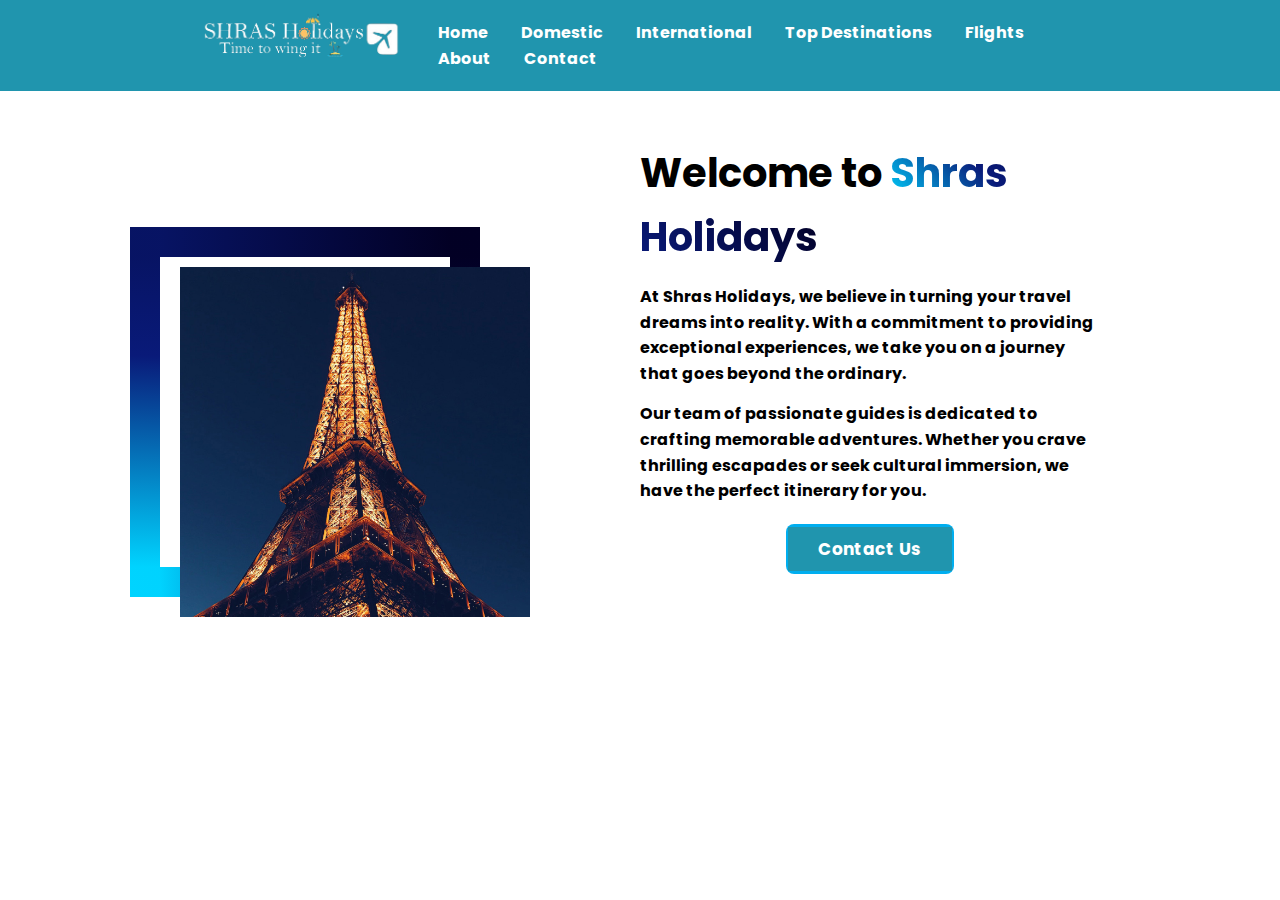
<file: about.html>
<!DOCTYPE html>
<html lang="en">
  <head>
    <meta charset="UTF-8" />
    <meta name="viewport" content="width=device-width, initial-scale=1.0" />
    <title>About Us</title>
    <link rel="stylesheet" href="/css/about.css">
 
  </head>
  <body>
    <header>
     <div class="logo"> <a href="#" class="brand"><img src="/img/logo-light.png" alt="logo" /></a></div>
      <div class="menu-btn"></div>
      <div class="navigation">
        <div class="navigation-items">
          <a href="/index.html" class="navigation-item">Home</a>
          <a href="/domestic.html" class="navigation-item">Domestic</a>
          <a href="/international.html" class="navigation-item">International</a>
          <a href="/top-dest.html" class="navigation-item">Top Destinations</a>
          <a href="/contact.html" class="navigation-item">Flights</a>
          <a href="#" class="navigation-item">About</a>
          <a href="/contact.html" class="navigation-item">Contact</a>
        </div>
      </div>
    </header>
    
    <div class="container">
      <div class="left-image">
        <div class="box"></div>
        <div class="image">
          <img src="img/tower.jpg" alt="Left Image" />
        </div>
      </div>
      <div class="content">
        <h2>Welcome to <span class="shras-holidays">Shras Holidays</span></h2>
          <p>
            At Shras Holidays, we believe in turning your travel dreams into
            reality. With a commitment to providing exceptional experiences, we
            take you on a journey that goes beyond the ordinary.
          </p>
          <p>
            Our team of passionate guides is dedicated to crafting memorable
            adventures. Whether you crave thrilling escapades or seek cultural
            immersion, we have the perfect itinerary for you.
          </p>
        <div class="btn-box">
          <div class="button">
            <button><a href="/contact.html" class="theme-btn btn-style-one">Contact Us</a></button>
          </div>
        </div>
      </div>
   
    </div>
    <script src="js/script.js"></script>
  </body>
</html>
</file>
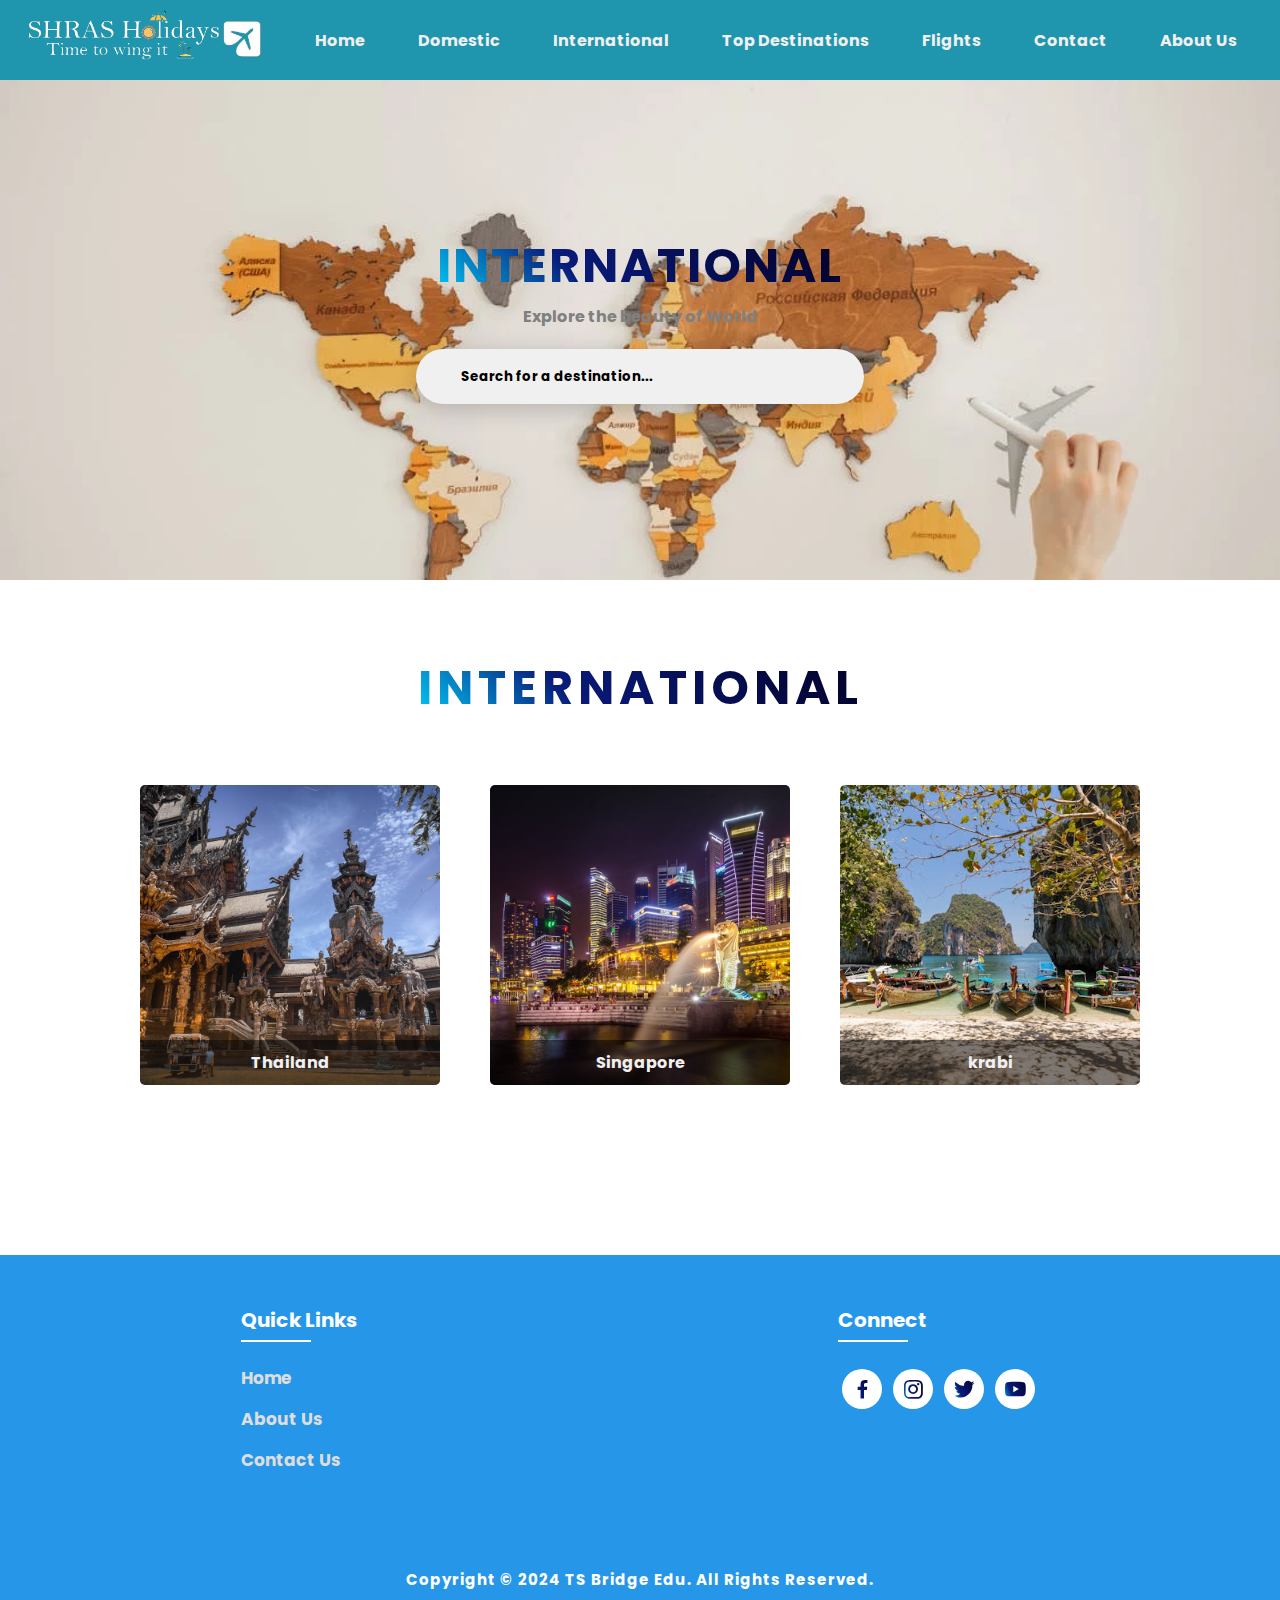
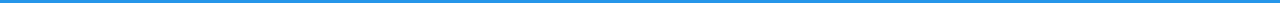
<file: international.html>
<!DOCTYPE html>
<html lang="en">
  <head>
    <meta charset="UTF-8" />
    <meta name="viewport" content="width=device-width, initial-scale=1.0" />
    <link
      rel="stylesheet"
      href="https://cdnjs.cloudflare.com/ajax/libs/font-awesome/6.5.1/css/all.min.css"
      integrity="sha512-DTOQO9RWCH3ppGqcWaEA1BIZOC6xxalwEsw9c2QQeAIftl+Vegovlnee1c9QX4TctnWMn13TZye+giMm8e2LwA=="
      crossorigin="anonymous"
      referrerpolicy="no-referrer"
    />
    <link rel="stylesheet"
    href="https://unpkg.com/boxicons@latest/css/boxicons.min.css">
    
    <link rel="stylesheet" href="/css/domestic.css" />

    <title>International</title>
  </head>
  <body class="scrollbar">
    <header>
      <div class="container">
        <div class="logo">
          <a href="/"><img src="/img/logo-light.png" /></a>
        </div>
        <div class="menu-btn"></div>
        <div class="navigation">
          <div class="nav-items">
            <ul>
              <li><a href="index.html">Home</a></li>
              <li><a href="domestic.html">Domestic</a></li>
              <li><a href="international.html">International</a></li>
              <li><a href="/#top-dest">Top Destinations</a></li>
              <li><a href="contact.html">Flights</a></li>

              <li><a href="contact.html">Contact</a></li>
              <li><a href="about.html">About Us</a></li>
            </ul>
          </div>
        </div>
      </div>
    </header>

    <section class="banner">
      <div class="banner-container">
        <div class="banner-image">
          <img style="height: 500px;" src="/images/international1.jpeg" alt="Domestic" />
        </div>
        <div class="banner-items">
          <div class="banner-content">
            <div class="h2"><h2>International</h2></div>
            <div class="p"><p>Explore the beauty of World</p></div>
          </div>
          <div class="search-form">
            <form action="">
              <div class="form-items">
                <input
                  type="text"
                  name="search"
                  id="search-bar"
                  placeholder="Search for a destination..."
                />
                <div class="dest-search">
                  <button type="submit" id="search-submit"><i class="fas fa-search"></i></button>
                </div>
              </div>
            </form>
          </div>
        </div>
      </div>
    </section>
    

    <section class="domestic-cards">
      <div class="cards-container">
        <div class="cards-heading">
          <h2>International</h2>
        </div>   
        <div class="cards">
         <div class="cards-space">
          <div class="card"><a href="shras-domestic.html?state=thailand"><img src="/images/international2.jpeg" alt="Marine Drive"/><div class="card-text">Thailand</div> </a> </div>
          <div class="card"> <a href="shras-domestic.html?state=singapore"><img src="/images/international4.jpeg" alt="Marine Drive"/><div class="card-text">Singapore</div> </a> </div>
          <div class="card"> <a href="shras-domestic.html?state=krabi"><img src="/images/international3.jpeg" alt="Marine Drive"/><div class="card-text">krabi</div> </a> </div>
        
        </div>
          
        
      </div>
    </section>

    <section class="footer">
      <div class="foot">
          <div class="footer-content">
              
              <div class="footlinks">
                  <h4>Quick Links</h4>
                  <ul>
                      <li><a href="./register.html">Home</a></li>
                      <li><a href="./about.html">About Us</a></li>
                      <li><a href="./contact.html">Contact Us</a></li>
                  </ul>
              </div>
  
              <div class="footlinks">
                  <h4>Connect</h4>
                  <div class="social">
                      <a href="https://www.facebook.com/SHRASHOLIDAYS/" target="_blank"><i class='bx bxl-facebook'></i></a>
                      <a href="#" target="_blank"><i class='bx bxl-instagram' ></i></a>
                      <a href="#" target="_blank"><i class='bx bxl-twitter' ></i></a>
                     
                      <a href="#" target="_blank"><i class='bx bxl-youtube' ></i></a>
                      
                     
                  </div>
              </div>
              
          </div>
      </div>
  
      <div class="end">
        <p><a href="https://tsbridgeedu.in/" class="" style="text-decoration: none; color: #ffffff; cursor: pointer;">Copyright © 2024 TS Bridge Edu. All Rights Reserved.</a></p>
      </div>
  </section>

    <script src="/js/domestic.js"></script>
    <script src="/js/script.js"></script>
    <script src="/js/international.js"></script>
  </body>
</html>
</file>
<file: css/about.css>
@import url("https://fonts.googleapis.com/css2?family=Montserrat:ital,wght@0,100..900;1,100..900&display=swap");
@import url('https://fonts.googleapis.com/css2?family=Barlow:ital,wght@0,100;0,200;0,300;0,400;0,500;0,600;0,700;0,800;0,900;1,100;1,200;1,300;1,400;1,500;1,600;1,700;1,800;1,900&display=swap');



@font-face {
  font-family: poppins;
  src: url(../font/Poppins-Bold.ttf);
}

body {
  font-family: 'Barlow', sans-serif;
  line-height: 1.6;
  margin: 0;
  padding: 0;
}

* {
  margin: 0;
  padding: 0;
  box-sizing: border-box;
  font-family: poppins, sans-serif;
}

header {
  background:#2095ae;
  color: #ffffff;
  top: 0;
  left: 0;
  width: 100%;
  display: flex;
  justify-content: space-between;
  align-items: center;
  padding: 5px 200px;
  transition: 0.5 ease;
}


.logo  {
  width: 250px;
  height: 100%;
  
}

.logo>a>img {
  width: 100%;
  height: 100%;
}


header .brand {
  color: #00aeef;
  color: #ffffff;
  font-size: 1.5em;
  font-weight: 700;
  text-transform: uppercase;
  text-decoration: none;
}

header .navigation {
  /* position: relative; */
}

header .navigation .navigation-items a {
  position: relative;
  color: #00aeef;
  color: #ffffff;

  /* color: black; */
  text-decoration: none;
  font-size: 1em;
  font-weight: 500;
  margin-left: 30px;
  transition: 0.5s ease;
}

header .navigation .navigation-items a:before {
  content: "";
  position: absolute;
  background: #00aeef;
  width: 0;
  height: 3px;
  bottom: 0;
  left: 0;
  transition: 0.5s ease;
  margin-top: 5px;
}

header .navigation .navigation-items a:hover:before {
  width: 100%;
}

.shras-holidays {
  background: linear-gradient(
    45deg,
    rgba(0, 212, 255, 1) 0%,
    rgba(9, 26, 121, 1) 35%,
    rgba(2, 0, 36, 1) 100%
  );
  -webkit-text-fill-color: transparent;
  -webkit-background-clip: text;
}
.shras-holidays p {
  letter-spacing: 2px;
}

/* CSS for ScrollBar */

.scrollbar::-webkit-scrollbar {
  width: 10px;
  background-color: transparent;
}

.scrollbar::-webkit-scrollbar-thumb {
  border-radius: 20px;
  background-color: transparent;
}

.scrollbar:hover::-webkit-scrollbar-thumb {
  border-radius: 20px;
  background: #6c6b6b;
}

.container {
  display: flex;
  align-items: center;
  justify-content: space-between;
  max-width: 1200px;
  margin: 50px 100px;
  padding: 0 80px;
  /* position: relative; */
}
.box {
  border: 30px solid transparent;
  border-image: linear-gradient(
      45deg,
      rgba(0, 212, 255, 1) 0%,
      rgba(9, 26, 121, 1) 35%,
      rgba(2, 0, 36, 1) 100%
    )
    1;
  position: absolute;
  left: -50px;
  top: -130px;
  width: 350px;
  height: 370px;
  z-index: -1;
}
.left-image {
  
  /* width: 100px; */
  flex: 0 0 45%;
  position: relative;
}
.image {
  width: 350px;
  height: 200px;
  position: absolute;
  top: -90px;
}
.image img {
  width: 100%;
}
.content {
  flex: 0 0 50%;
}

.content h3 {
  background:#2095ae;
}
.content h2 {
  font-size: 40px;
  margin-bottom: 15px;
}
.content h1 {
  font-family: "Font Awesome 5 Free";
  letter-spacing: 0.02em;
  font-weight: bold;
}
.content p {
  margin-bottom: 15px;
}

.btn-box {
  margin-top: 20px;
}
.btn-style-one {
  font-size: 17px;
  line-height: 30px;
  text-decoration: none;
  color: #ffffff;
  padding: 10px 30px;
  font-weight: 600;
  overflow: hidden;
  letter-spacing: 0.02em;
  background:#2095ae;

 
}

.btn-style-one:hover {
 background:#2095ae;
  color: #ffffff;
  text-decoration: none;
}
ul {
  list-style-type: none;
  padding: 0;
}
li {
  margin-bottom: 10px;
}
@media screen and (max-width: 600px) {
.container{
  flex-direction: column;
  /* overflow: hidden; */
}
.left-image .box{
  height: auto;
  height: 100px;
  width: 40%;
  border: 0px solid transparent;
}
.left-image .image{
  width: 100%;
}
.left-image{
  width: 300px;
  max-width: 300px;
  display: block;
  top: 100px;
}
.content{
  /* margin-top: 500px; */
  position: absolute;
  top: 500px;
  max-width: 300px;
}


}

@media (max-width: 1140px) {
  .box {
    width: 300px;
    height: 300px;
    
  } .image{
    width: 300px;
    height: 200px;
    
  }
  .container{
    display: flex;
    padding: 0;

  }
  .left-image {
    flex: 0 0 60%;
    margin: 0;
    padding: 0;
    }
   

  
  .content {
    /* max-width: 500px; */
    padding: 0;
    margin: 0;
    width: 400px;
  }
  header {
    padding: 12px 20px;
  }

  section {
    padding: 100px 20px;
  }

  .home .media-icons {
    right: 15px;
  }

  header .navigation {
    display: none;
  }

  header .navigation.active {
    position: fixed;
    width: 100%;
    height: 100vh;
    top: 0;
    left: 0;
    display: flex;
    justify-content: center;
    align-items: center;
    background: rgba(1, 1, 1, 0.5);
  }

  header .navigation.active .navigation-items {
    background: #fff;
    width: 600px;
    max-width: 600px;
    margin: 20px;
    padding: 40px;
    display: flex;
    flex-direction: column;
    align-items: center;
    border-radius: 5px;
    box-shadow: 0 5px 25px rgb(1 1 1 / 20%);
  }

  header .navigation .navigation-items a {
    color: #222;
    font-size: 1.2em;
    margin: 20px;
  }

  header .navigation .navigation-items a:before {
    background: #222;
    height: 5px;
  }

  .menu-btn {
    background: url("data:image/svg+xml,%3Csvg xmlns='http://www.w3.org/2000/svg' width='1.2em' height='1.2em' viewBox='0 0 24 24'%3E%3Cpath fill='none' stroke='white' stroke-linecap='round' stroke-linejoin='round' stroke-width='2' d='M4 6h16M7 12h13m-10 6h10'/%3E%3C/svg%3E")
      no-repeat;

    background-size: 30px;
    background-position: center;
    width: 40px;
    height: 40px;
    /* background-color: #fff; */
    cursor: pointer;
    transition: 0.3s ease;
  }

  .menu-btn.active {
    z-index: 999;
    background: url("data:image/svg+xml,%3Csvg xmlns='http://www.w3.org/2000/svg' width='1.2em' height='1.2em' viewBox='0 0 24 24'%3E%3Cpath fill='white' d='M21.29 4.12L16.7 8.71l1.59 1.59c.63.63.18 1.71-.71 1.71H13c-.55 0-1-.45-1-1v-4.6c0-.89 1.08-1.34 1.71-.71l1.59 1.59l4.59-4.59a.996.996 0 0 1 1.41 0c.38.4.38 1.03-.01 1.42M4.12 21.29l4.59-4.59l1.59 1.59c.63.63 1.71.18 1.71-.71V13c0-.55-.45-1-1-1h-4.6c-.89 0-1.34 1.08-.71 1.71l1.59 1.59l-4.59 4.59a.996.996 0 0 0 0 1.41c.4.38 1.03.38 1.42-.01'/%3E%3C/svg%3E")
      no-repeat;
    background-size: 25px;
    background-position: center;
    transition: 0.5s ease;
  }

}


.button {
  display: flex;
  justify-content: center;
}


.button button {
  background-color: #00aeef;
  border-radius: 8px;
  color: white;
  outline: none;
  border: none;
  padding: 10px 2px;
  transition: 0.3s ease;
}

.button button:hover {
  cursor: pointer;
  transform: scale(1.1);
}
</file>
<file: css/domestic.css>
@import url("https://fonts.googleapis.com/css2?family=Montserrat:ital,wght@0,100..900;1,100..900&display=swap");
@import url('https://fonts.googleapis.com/css2?family=Barlow:ital,wght@0,100;0,200;0,300;0,400;0,500;0,600;0,700;0,800;0,900;1,100;1,200;1,300;1,400;1,500;1,600;1,700;1,800;1,900&display=swap');


@font-face {
  font-family: poppins;
  src: url(../font/Poppins-Bold.ttf);
}

* {
  margin: 0;
  padding: 0;
  box-sizing: border-box;
  font-family: poppins, sans-serif;
}

header {
  background-color: #2095ae;
  color: #f0f0f0;
  padding: 0px;
}
.container {
  display: flex;
  align-items: center;
  justify-content: space-evenly;
  margin: 0 10px;
  overflow: hidden;
}

.logo  {
  width: 250px;
  height: 80px;
  
}

.logo>a>img {
  width: 100%;
  height: 100%;
}

.nav-items > ul > li {
  list-style: none;
  display: inline;
  margin: 0 20px;
  position: relative;
  color: #fff;

  font-weight: 500;
  margin-left: 30px;
  transition: 0.5s ease;
}

.nav-items > ul > li > a {
  text-decoration: none;
  color: #f0f0f0;
  transition: 0.3s;
  font-weight: 500;
}

.nav-items ul li:before {
  content: "";
  position: absolute;
  background: #fff;
  width: 0;
  height: 3px;
  bottom: 0;
  left: 0;
  transition: 0.5s ease;
  margin-top: 5px;
}

.nav-items ul li:hover:before {
  width: 100%;
}

.menu-btn {
  display: none;
}

.banner {
  overflow: hidden;
}

.banner-image {
  width: 100%;
  display: flex;
}

.banner-image img {
  width: 100%;
  height: 100%;
  object-fit: cover;
}

.banner-container {
  position: relative;
  display: flex;
}

.banner-items {
  position: absolute;
  /* top: 50px;
  left: 50; */
  top: 30%;
  left: 50%;
  width: 50%;
  transform: translateY(-50%);
  transform: translateX(-50%);
}

.banner-items:focus{
  box-shadow: #000;
}

.h2 {
  margin-bottom: 2px;
  display: flex;
  justify-content: center;
}

.h2 > h2 {
  font-size: 3em;
  font-weight: 700;
  background: linear-gradient(
    45deg,
    rgba(0, 212, 255, 1) 0%,
    rgba(9, 26, 121, 1) 35%,
    rgba(2, 0, 36, 1) 100%
  );
  -webkit-text-fill-color: transparent;
  -webkit-background-clip: text;

  text-transform: uppercase;
  letter-spacing: 2px;
}

.p {
  margin-bottom: 20px;

  display: flex;
  justify-content: center;
}

.p > p {
  font-weight: 500;
  color: gray;
}

.search-form {
  display: flex;

  justify-content: center;
  align-items: center;
  margin-top: 20px;
  
}
form {
  display: flex;
  align-items: center;
  justify-content: center;
  width: 70%;
  background: #f0f0f0;
  padding: 15px;
  border-radius: 35px;
  box-shadow: 0 5px 25px rgb(1 1 1 / 20%);
}

.form-items {
  display: flex;
  justify-content: space-between;
  align-items: center;
  width: 100%;
}

.form-items > input {
  outline: none;
  border: none;
  /* padding: 10px; */
  background: none;
  margin-left: 30px;
}

.form-items > input::placeholder {
  color: #000;
  font-weight: 500;
}

.dest-search > button {
  outline: none;
  border: none;
  background: none;
  margin-right: 5px;
  color: #000;
  cursor: pointer;
}

.cards-heading h2 {
  font-size: 3em;
  font-weight: 900;
  text-transform: uppercase;
  letter-spacing: 5px;
  line-height: 75px;
  margin-bottom: 40px;
  background: linear-gradient(
    45deg,
    rgba(0, 212, 255, 1) 0%,
    rgba(9, 26, 121, 1) 35%,
    rgba(2, 0, 36, 1) 100%
  );
  -webkit-text-fill-color: transparent;
  -webkit-background-clip: text;
}



.domestic-cards {
  display: flex;
  justify-content: center;
  align-items: center;
  /* margin: 70px 40px; */
  width: 100%;
}

.cards-container {
  display: flex;
  flex-direction: column;
  justify-content: center;
  align-items: center;
  margin: 70px 70px;
  width: 100%;
}

.cards-heading {
  display: flex;
  justify-content: center;
  align-items: center;
  width: 100%;
}
.cards {
  display: flex;
  flex-wrap: wrap;
  /* overflow-x: auto; */
}

.cards-space {
  display: flex;
  flex-wrap: wrap;
  gap: 10px;
  justify-content: center;

}

.card {
  width: 300px; 
  height: 300px; 
  box-sizing: border-box;
  margin: 20px;
  border-radius: 5px;
  position: relative;
}

.card:hover {
  transform: scale(1.05);
  transition: 0.5s ease;
  cursor: pointer;
}

.card img {
  width: 100%;
  height: 100%;
  object-fit: cover;
  border-radius: 5px;
}

.card-text {
  position: absolute;
  bottom: 0;
  left: 0;
  width: 100%;
  padding: 10px;
  background: rgba(0, 0, 0, 0.5);
  color: #f0f0f0;
  font-weight: 650;
  border-bottom-left-radius: 5px;
  border-bottom-right-radius: 5px;
  box-sizing: border-box;
  display: flex;
  justify-content: center;
  z-index: 1;

}

.footer {
  margin-top: 80px;
  background: #2696e9;
}

.foot {
  padding: 20px 0;
}

.footer-content {
  display: flex;
  flex-wrap: wrap;
  justify-content: space-around;
}

.footlinks h4 {
  margin-top: 30px;
  font-size: 20px;
  font-weight: 600;
  color: white;
  margin-bottom: 30px;
  position: relative;
}

.footlinks h4::before {
  content: "";
  position: absolute;
  height: 2px;
  width: 70px;
  left: 0;
  bottom: -7px;
  background: white;
}

.footlinks ul {
  list-style: none;
  
}

.footlinks ul li {
  margin-bottom: 15px;
}

.footlinks ul li a {
  font-size: 17px;
  color: #dddddd;
  display: block;
  transition: ease 0.3s;
  text-decoration: none;
}

.footlinks ul li a:hover {
  transform: translate(6px);
  color: white;
}

.social a {
  font-size: 25px;
  margin: 4px;
  height: 40px;
  width: 40px;
  /* /* color: rgb(21, 74, 74); */
  background-color: white;
  /* background: linear-gradient(
    0deg,
    rgba(0, 212, 255, 1) 0%,
    rgba(9, 26, 121, 1) 35%,
    rgba(2, 0, 36, 1) 100%
  );
  -webkit-text-fill-color: transparent;
  -webkit-background-clip: text; */
  display: inline-flex;
  justify-content: center;
  align-items: center;
  border-radius: 20px;
  transition: ease 0.3s;
  text-decoration: none;
}

.social a i {
  background: linear-gradient(
    68deg,
    rgba(0, 212, 255, 1) 0%,
    rgba(9, 26, 121, 1) 35%,
    rgba(2, 0, 36, 1) 100%
  );
  -webkit-text-fill-color: transparent;
  -webkit-background-clip: text;
}

.social a:hover {
  transform: scale(1.2);
}

.end {
  text-align: center;
  padding-top: 60px;
  padding-bottom: 12px;
}

.end p {
  font-size: 15px;
  color: white;
  letter-spacing: 1px;
  font-weight: 300;
}


@media (max-width: 1040px) {
  .menu-btn {
    display: inline-block;
  }

  .navigation {
    display: none;
  }

  .navigation.active {
    position: fixed;
    width: 100%;
    height: 100vh;
    top: 0;
    left: 0;
    display: flex;
    justify-content: center;
    align-items: center;
    background: rgba(1, 1, 1, 0.5);
  }

  .navigation.active .nav-items {
    background: #fff;
    width: 600px;
    max-width: 600px;
    margin: 20px;
    padding: 40px;
    display: flex;
    flex-direction: column;
    align-items: center;
    border-radius: 5px;
    box-shadow: 0 5px 25px rgb(1 1 1 / 20%);
    align-items: center;
    justify-content: space-between;
  }

  .navigation.active .nav-items ul {
    display: flex;
    flex-direction: column;
    justify-content: center;
    align-items: center;
  }

  .navigation.active .nav-items ul li {
    margin: 20px;
  }

  .navigation.active .nav-items ul li a {
    color: #222;
    font-size: 1.2em;
    margin: 20px;
    text-align: center;
  }

  .navigation.active .nav-items ul li:before {
    /* background: #222;
     */

    background: #222;
    height: 5px;
  }

  .container {
    justify-content: space-between;
  }

  .menu-btn {
    background: url("data:image/svg+xml,%3Csvg xmlns='http://www.w3.org/2000/svg' width='1.2em' height='1.2em' viewBox='0 0 24 24'%3E%3Cpath fill='none' stroke='white' stroke-linecap='round' stroke-linejoin='round' stroke-width='2' d='M4 6h16M7 12h13m-10 6h10'/%3E%3C/svg%3E")
      no-repeat;

    background-size: 30px;
    background-position: center;
    width: 40px;
    height: 40px;
    /* background-color: #fff; */
    cursor: pointer;
    transition: 0.3s ease;
  }

  .menu-btn.active {
    z-index: 999;
    background: url("data:image/svg+xml,%3Csvg xmlns='http://www.w3.org/2000/svg' width='1.2em' height='1.2em' viewBox='0 0 24 24'%3E%3Cpath fill='white' d='M21.29 4.12L16.7 8.71l1.59 1.59c.63.63.18 1.71-.71 1.71H13c-.55 0-1-.45-1-1v-4.6c0-.89 1.08-1.34 1.71-.71l1.59 1.59l4.59-4.59a.996.996 0 0 1 1.41 0c.38.4.38 1.03-.01 1.42M4.12 21.29l4.59-4.59l1.59 1.59c.63.63 1.71.18 1.71-.71V13c0-.55-.45-1-1-1h-4.6c-.89 0-1.34 1.08-.71 1.71l1.59 1.59l-4.59 4.59a.996.996 0 0 0 0 1.41c.4.38 1.03.38 1.42-.01'/%3E%3C/svg%3E")
      no-repeat;
    background-size: 25px;
    background-position: center;
    transition: 0.5s ease;
  }
}

@media (max-width: 768px) {
  .logo h1 {
    font-size: 1.5em;
  }

  .banner-container {
    display: flex;
    background: #2696e9;
    height: 35vh;
  }

  .banner-content > h2 {
    font-size: 2em;
  }

  .banner-items {
    position: absolute;
    top: 30%;
    left: 50%;
  }

  .form-items > input {
    outline: none;
    border: none;
    /* padding: 10px; */
    background: none;
    margin-left: 10px;
  }

  form {
    width: 100%;
  }
.h2 h2{
  font-size: 1.9em;
  
}
}

@media (max-width:  500px) {
  .banner-items {
    position: absolute;
    top: 30%;
    left: 80%;
    width: 60%;
  }

  .banner-content > h2 {
    margin-bottom: 5px;
  }

  .p > p {
    font-size: 0.8em;
    font-weight: 500;
  }

  .form-items > input::placeholder {
    font-size: 1em;
  }

  .cards-heading h2 {
    font-size: 1.9em;
  }

  .banner-items {
    width: 80%;
    left: 50%;
  }
}




.scrollbar::-webkit-scrollbar {
  width: 10px;
  background-color: transparent;
}

.scrollbar::-webkit-scrollbar-thumb {
  border-radius: 20px;
  background-color: transparent;
}

.scrollbar:hover::-webkit-scrollbar-thumb {
  border-radius: 20px;
  background: #6c6b6b;
}
</file>
